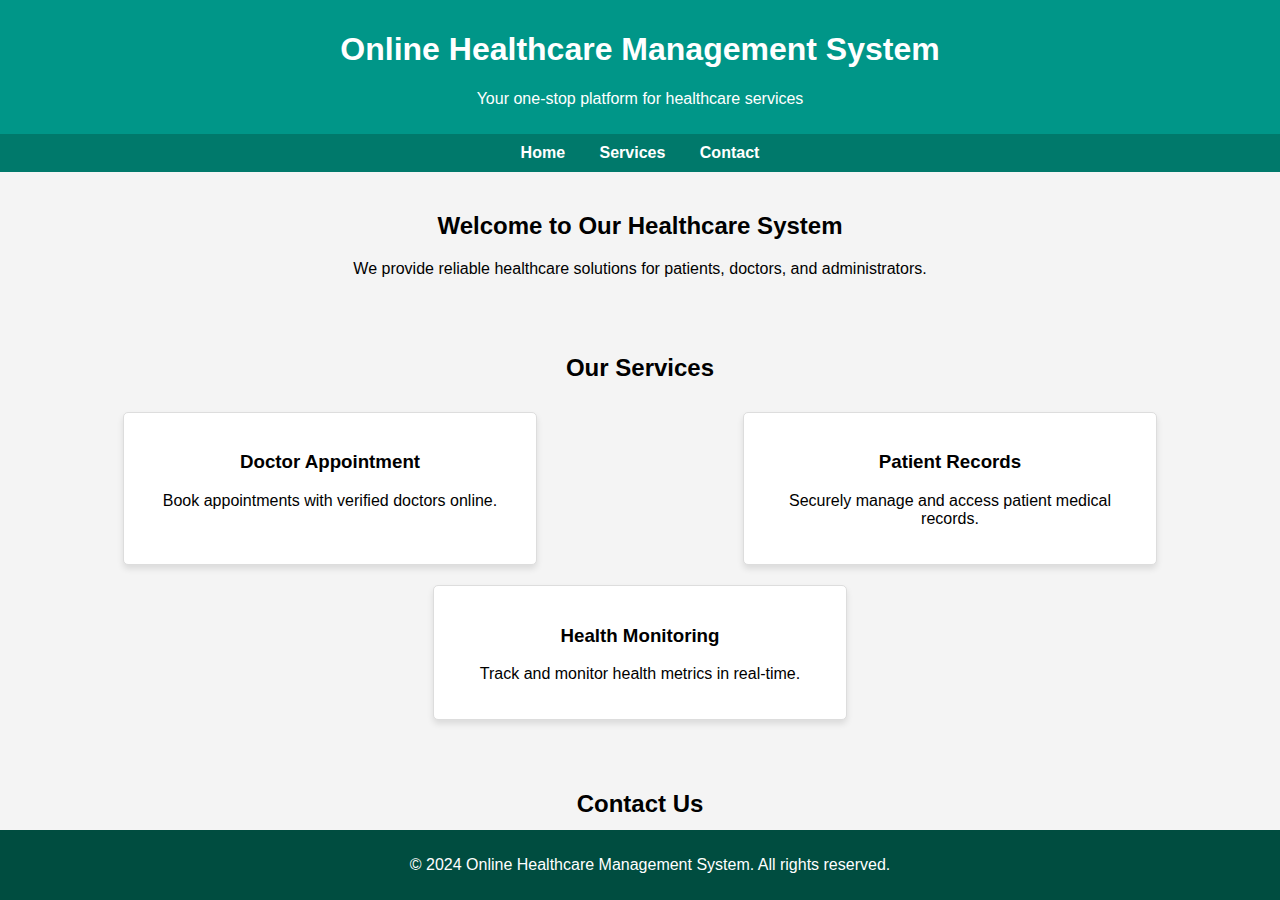
<file: Review 2/index.html>
<!DOCTYPE html>
<html lang="en">

<head>
    <meta charset="UTF-8">
    <meta name="viewport" content="width=device-width, initial-scale=1.0">
    <title>Online Healthcare Management System</title>
    <style>
        body {
            font-family: Arial, sans-serif;
            margin: 0;
            padding: 0;
            box-sizing: border-box;
            background-color: #f4f4f4;
        }
        
        header {
            background: #009688;
            color: white;
            padding: 10px 20px;
            text-align: center;
        }
        
        nav {
            background: #00796B;
            padding: 10px;
            text-align: center;
        }
        
        nav a {
            color: white;
            margin: 0 15px;
            text-decoration: none;
            font-weight: bold;
        }
        
        section {
            padding: 20px;
            text-align: center;
        }
        
        .services {
            display: flex;
            justify-content: space-around;
            flex-wrap: wrap;
        }
        
        .service {
            background: white;
            margin: 10px;
            padding: 20px;
            border: 1px solid #ddd;
            border-radius: 5px;
            width: 30%;
            box-shadow: 0 4px 6px rgba(0, 0, 0, 0.1);
        }
        
        footer {
            background: #004D40;
            color: white;
            text-align: center;
            padding: 10px;
            position: fixed;
            bottom: 0;
            width: 100%;
        }
        
        @media (max-width: 768px) {
            .service {
                width: 90%;
            }
        }
    </style>
</head>

<body>
    <!-- Header Section -->
    <header>
        <h1>Online Healthcare Management System</h1>
        <p>Your one-stop platform for healthcare services</p>
    </header>

    <!-- Navigation -->
    <nav>
        <a href="#home">Home</a>
        <a href="#services">Services</a>
        <a href="#contact">Contact</a>
    </nav>

    <!-- Home Section -->
    <section id="home">
        <h2>Welcome to Our Healthcare System</h2>
        <p>We provide reliable healthcare solutions for patients, doctors, and administrators.</p>
    </section>

    <!-- Services Section -->
    <section id="services">
        <h2>Our Services</h2>
        <div class="services">
            <div class="service">
                <h3>Doctor Appointment</h3>
                <p>Book appointments with verified doctors online.</p>
            </div>
            <div class="service">
                <h3>Patient Records</h3>
                <p>Securely manage and access patient medical records.</p>
            </div>
            <div class="service">
                <h3>Health Monitoring</h3>
                <p>Track and monitor health metrics in real-time.</p>
            </div>
        </div>
    </section>

    <!-- Contact Section -->
    <section id="contact">
        <h2>Contact Us</h2>
        <p>Email: support@healthcare.com | Phone: +1 234 567 890</p>
    </section>

    <!-- Footer -->
    <footer>
        <p>&copy; 2024 Online Healthcare Management System. All rights reserved.</p>
    </footer>
</body>

</html>
</file>
